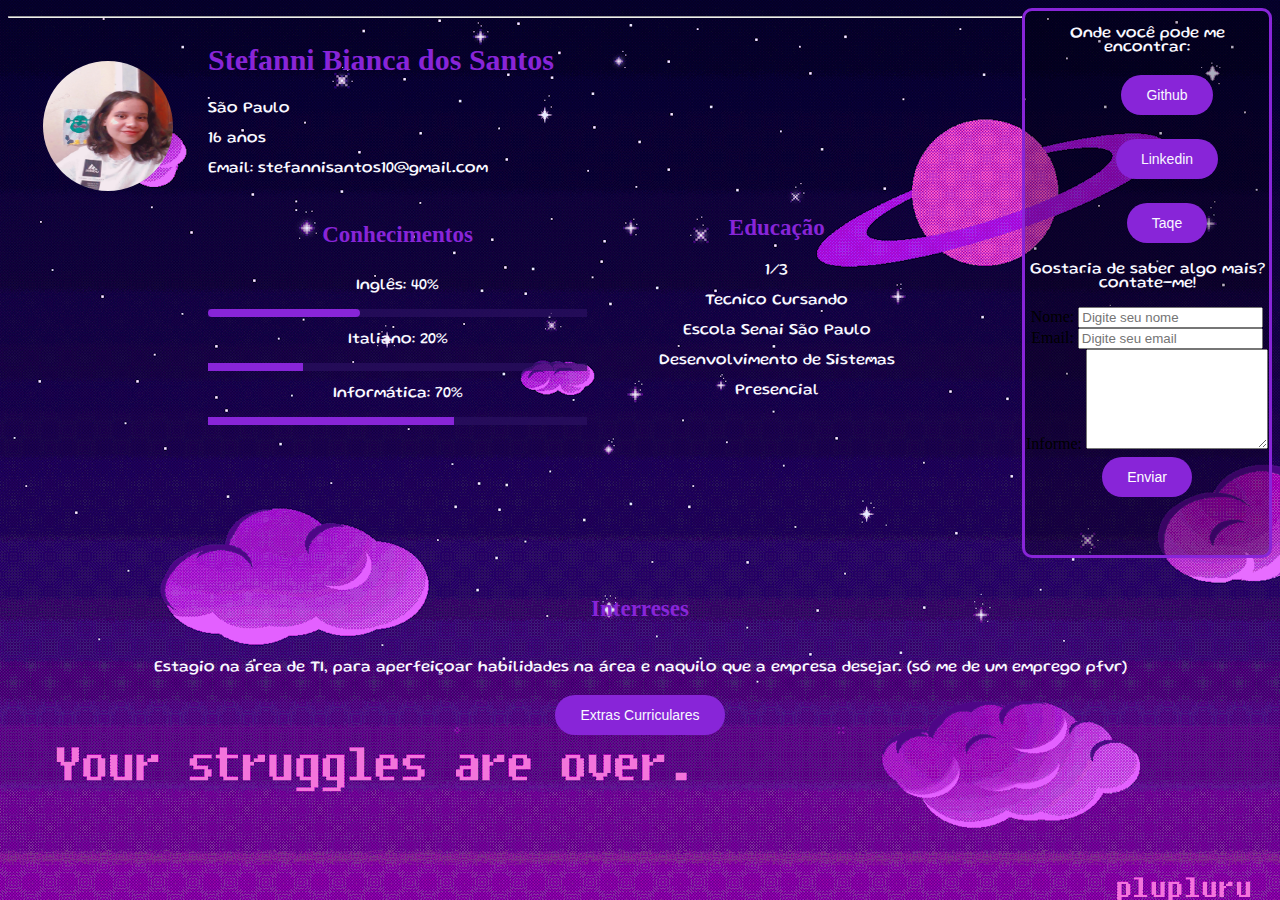
<file: curriculo-main/index.html>
﻿<!DOCTYPE html>
<html lang="pt-br">
<head>
    <meta charset="UTF-8">
    <meta http-equiv="X-UA-Compatible" content="IE=edge">
    <meta name="viewport" content="width=device-width, initial-scale=1.0">
    <style>
        @import url('https://fonts.googleapis.com/css2?family=Gluten:wght@100;300&display=swap');
    </style>
    <link rel="stylesheet" type="text/css" href="stylec.css">
    <link rel="apple-touch-icon" sizes="180x180" href="/apple-touch-icon.png">
<link rel="icon" type="image/png" sizes="32x32" href="/favicon-32x32.png">
<link rel="icon" type="image/png" sizes="16x16" href="/favicon-16x16.png">
<link rel="manifest" href="/site.webmanifest">
    <title>Curriculo</title>
</head>
<body background="te1.gif">
    <div id="idk">
    <aside id="s">
        
        <p>Onde você pode me encontrar: </p>
        
        <li>
            <ul> <button class="b2"><a href="https://github.com/StefanniBianca">Github</a></button></ul>
            <ul> <button class="b2"><a href="https://www.linkedin.com/in/stefanni-santos-374335221/">Linkedin</a></button></ul>
            <ul> <button class="b2"><a href="https://cv.taqe.com.br/6028839cb1f963002737e9fa">Taqe</a></button></ul>
        </li>
            <P> Gostaria de saber algo mais? contate-me!</P>
            <form action="" method="POST">
                <label>Nome:</label>
                <input type="text" placeholder="Digite seu nome"/>
                <label>Email:</label>
                <input type="text" placeholder="Digite seu email"/>
                <label>Informe:</label>
                <textarea> </textarea>

                <input type="submit" value="Enviar" class="b2"/>
            </form>
    </aside>
    <main>
       <hr>
       <img src="seila.jpg" div class="de"> 
       <h2 id="a5passosd">Stefanni Bianca dos Santos</h2>
       <p>São Paulo</p>   
       <p>16 anos</p> 
       <p>Email: stefannisantos10@gmail.com</p>   
    </main>
    

    <div class="box">
        <h4 class="pt">Conhecimentos</h4>
        <p>Inglês: 40%</p>
            <div class="b"><div class="p"></div></div>
        <p>Italiano: 20%</p>
            <div class="ba"><div class="p2"></div></div>
        <p>Informática: 70%</p>
            <div class="ba3"><div class="p3"></div></div>
    </div>
    <div class="clearfix">
        <div class="box">
        <h3 class="pt">Educação</h3>
        <p>1/3</p>
        <p> Tecnico Cursando</p>
        <p>Escola Senai São Paulo</p>
        <p>Desenvolvimento de Sistemas</p>
        <p>Presencial</p>
        </div>
    </div>
        <h5 class="pt">Interreses</h5>
        <p>Estagio na área de TI, para aperfeiçoar habilidades na área e naquilo que a empresa desejar. (só me de um emprego pfvr)</p>
        
       

    <footer>
        <button class="b2"><a href="Extras.html">Extras Curriculares</a></button>
        
    </footer>
    </div>
</body>
</html>
</file>
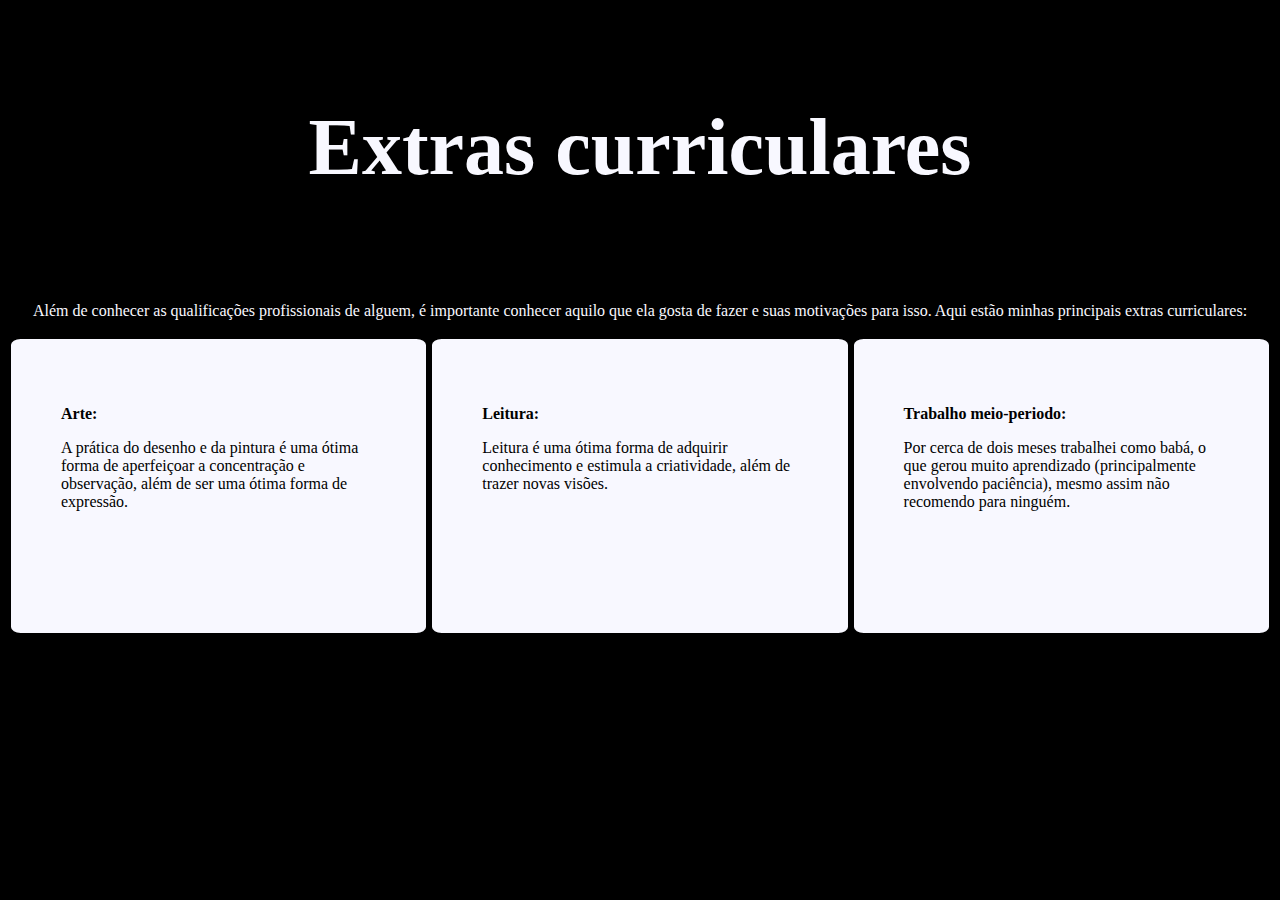
<file: curriculo-main/Extras.html>
<!DOCTYPE html>
<html lang="pt-br">
<head>
    <meta charset="UTF-8">
    <meta http-equiv="X-UA-Compatible" content="IE=edge">
    <meta name="viewport" content="width=device-width, initial-scale=1.0">
    <link rel="stylesheet" type="text/css" href="extrastyle.css">
    <link rel="apple-touch-icon" sizes="180x180" href="/apple-touch-icon.png">
<link rel="icon" type="image/png" sizes="32x32" href="/favicon-32x32.png">
<link rel="icon" type="image/png" sizes="16x16" href="/favicon-16x16.png">
<link rel="manifest" href="/site.webmanifest">
    
    <title>Extras Curriculares</title>
</head>
<header>
 <h1>Extras curriculares</h1>
</header>
<main>
    <p>Além de conhecer as qualificações profissionais de alguem, é importante conhecer aquilo que ela gosta de fazer e suas motivações para isso. Aqui estão minhas principais extras curriculares:</p>
    
</main>
<body>
    <div class="clearfix">
        <div class="box">
        <p> <strong>Arte:</strong></p>
        <p>A prática do desenho e da pintura é uma ótima forma de aperfeiçoar a concentração e observação, além de ser uma ótima forma de expressão.</p>
        </div>
        <div class="box">
        <p><strong>Leitura:</strong></p>
        <p>Leitura é uma ótima forma de adquirir conhecimento e estimula a criatividade, além de trazer novas visões.</p>
        </div>
        <div class="box">
        <p><strong>Trabalho meio-periodo:</strong></p>
        <p>Por cerca de dois meses trabalhei como babá, o que gerou muito aprendizado (principalmente envolvendo paciência), mesmo assim não recomendo para ninguém.</p>
        </div>
      </div>
    
</body>
</html>
</file>
<file: curriculo-main/stylec.css>
﻿style


body{
    font-family: 'Gluten', cursive;
    margin: 10px;
}
p{
   font-family: 'Gluten', cursive; 
   color: ghostwhite; 
}
#idk{
    
    overflow: hidden;
    text-align: center;
}
header nav li ul {
    list-style: none;
    display: inline-block;
    
}
li {
    list-style: none;
    
}
#s{
    float: right;
    width: 250px;
    border-radius: 10px;
    border: 3px solid #8825d8;
    height: 550px;
    background-color: rgba(0, 0, 0, 0.26);

}
header nav ul li a:hover{
    text-decoration: underline;
}
    
a{
    color: ghostwhite;
    text-decoration: none;
    
}
 header{
    background-color:rgba(0, 0, 0, 0.26); 
     font-size: 17px;
     border-radius: 15px;
     height: 95px;
     border: 1px solid rgba(0, 0, 0, 0.205);
}
 input type:submit, label {
    display: block;
}
textarea {
    height: 100px;
}

.p{
    width: 200px;
    border-radius: 75px;
    height: 230px;
    border: 2px solid #8825d8;
    float: left;
}
h1{
    font-family: 'Gluten', cursive;  
    color: ghostwhite;
}
.b2 {
    background-color:#8825d8 ;
    border: none;
    color: white;
    padding: 12px 25px;
    text-align: center;
    text-decoration: none;
    display: inline-block;
    font-size: 14px;
    margin: 4px 2px;
    transition-duration: 0.4s;
    cursor: pointer;
    align-items: flex-start;
    border-radius: 50px;
         
}
.b2:hover {

    background-color: rgba(0, 0, 0, 0.295);
    color: ghostwhite ;
    border: 2px solid #8825d8 ;
}
.de {

    
    width: 200px;
    height: 200px;
    padding: 35px;
}
img {
    width: 200px;
    border-radius: 100px;
    float: left;
}
main {
    text-align: left;
    
} 
.nam {
    height: 500px;
}

#a5passosd {
    color: #8825d8;
    font-size: 30px;
}
.lc {
    float: right;
}
.pt {
    color: #8825d8;
    font-size: 23px;
    
}
.mer {
    float: left;
}

.b {
    height: 8px;
    background-color: #2c1163a8;
    position: relative;
}
.p {
    position: absolute;
    height: 8px;
    background-color: #8825d8;
    width: 40%;
}
.ba {
    height: 8px;
    background-color: #2c1163a8;
    position: relative;
}
.p2 {
    position: absolute;
    height: 8px;
    background-color: #8825d8;
    width: 25%;
}
.ba3 {
    height: 8px;
    background-color: #2c1163a8;
    position: relative;
}
.p3 {
    position: absolute;
    height: 8px;
    background-color: #8825d8;
    width: 65%;
}
* {
    box-sizing: border-box;
}
  
.box {
    float: left;
    width: 30%;
    
}
  
.clearfix::after {
    content: "";
    clear: both;
    display: table;
}
</file>
<file: curriculo-main/extrastyle.css>
header {
    background-color: rgb(0, 0, 0);
    color: ghostwhite;
    text-align: center;
    font-size: 40px;
    padding: 40px;
}
main {
    background-color: rgba(0, 0, 0, 0.774);
    color: ghostwhite;
    padding: auto;
    text-align: center;
    font-family: 'Gluten', cursive;
}
* {
    box-sizing: border-box;
}
  
.box {
    float: left;
    width: 33.33%;
    padding: 50px;
    background-color: rgb(248, 248, 255);
    color: black;
    border: black solid 3px;
    height: 300px;
    border-radius: 3%;
    font-family: 'Gluten', cursive;
}
body {
    background-color: black;
    color: ghostwhite;
}
</file>
